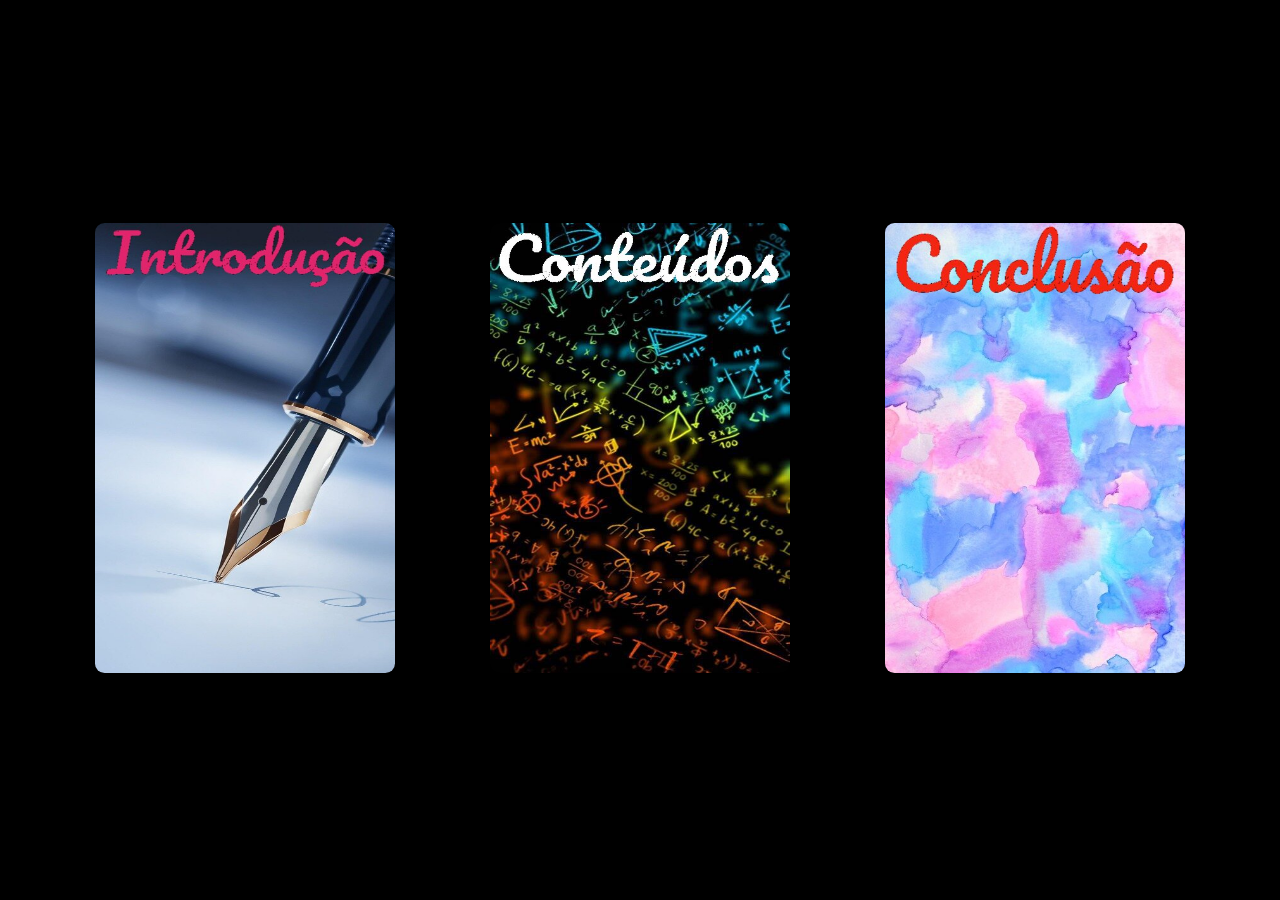
<file: index.html>
<!DOCTYPE html>
<html>

<head>
    <meta charset="UTF-8">
    <meta name="viewport" content="width=device-width, initial-scale=1.0">
    <title>Portfólio</title>
    <link rel="stylesheet" href="css/fade.css">
</head>

<body>
    <script src="js/indexscript.js"></script>
    <div id="cards">
        <div class="card" data-color="blue">
            <a href="introducao.html"><img class="card-front-image card-image" src="imagens/introducao.jpg" /></a>
            <div class="card-faders">
                <img class="card-fader card-image" src="imagens/introducao.jpg" />
                <img class="card-fader card-image" src="imagens/introducao.jpg" />
                <img class="card-fader card-image" src="imagens/introducao.jpg" />
                <img class="card-fader card-image" src="imagens/introducao.jpg" />
                <img class="card-fader card-image" src="imagens/introducao.jpg" />
                <img class="card-fader card-image" src="imagens/introducao.jpg" />
                <img class="card-fader card-image" src="imagens/introducao.jpg" />
                <img class="card-fader card-image" src="imagens/introducao.jpg" />
            </div>
        </div>
        <div class="card" data-color="green">
            <a href="conteudos.html"><img class="card-front-image card-image" src="imagens/conteudos.jpg" /></a>
            <div class="card-faders">
                <img class="card-fader card-image" src="imagens/conteudos.jpg" />
                <img class="card-fader card-image" src="imagens/conteudos.jpg" />
                <img class="card-fader card-image" src="imagens/conteudos.jpg" />
                <img class="card-fader card-image" src="imagens/conteudos.jpg" />
                <img class="card-fader card-image" src="imagens/conteudos.jpg" />
                <img class="card-fader card-image" src="imagens/conteudos.jpg" />
                <img class="card-fader card-image" src="imagens/conteudos.jpg" />
                <img class="card-fader card-image" src="imagens/conteudos.jpg" />
            </div>
        </div>
        <div class="card" data-color="brown">
            <img onclick="alerta()" class="card-front-image card-image" src="imagens/conclusao.jpg" />
            <div class="card-faders">
                <img class="card-fader card-image" src="imagens/conclusao.jpg" />
                <img class="card-fader card-image" src="imagens/conclusao.jpg" />
                <img class="card-fader card-image" src="imagens/conclusao.jpg" />
                <img class="card-fader card-image" src="imagens/conclusao.jpg" />
                <img class="card-fader card-image" src="imagens/conclusao.jpg" />
                <img class="card-fader card-image" src="imagens/conclusao.jpg" />
                <img class="card-fader card-image" src="imagens/conclusao.jpg" />
                <img class="card-fader card-image" src="imagens/conclusao.jpg" />
            </div>
        </div>
    </div>
</body>

</html>
</file>
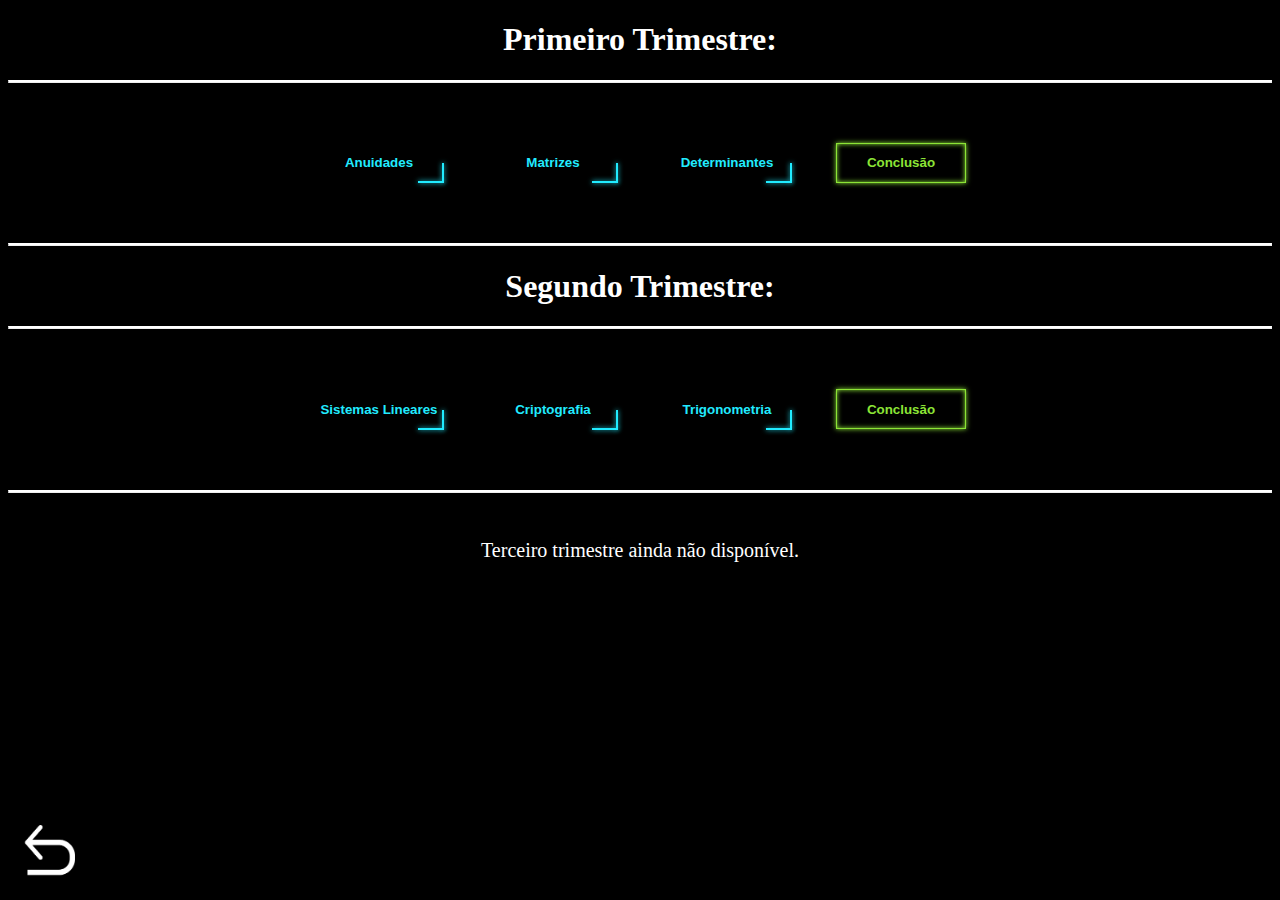
<file: conteudos.html>
<!DOCTYPE html>
<html>

<head>
    <meta charset="UTF-8">
    <meta name="viewport" content="width=device-width, initial-scale=1.0">
    <title>Conteúdos</title>
    <link rel="stylesheet" href="css/conteudos.css">
</head>

<body>
    <a href="index.html"><img src="imagens/seta.png" id="seta"></a>
    <h1>Primeiro Trimestre:</h1>
    <hr>
    <div class="frame">
        <a href="primeirotrimestre/anuidades.html"><button class="custom-btn btn"><b>Anuidades</b></button></a>
        <a href="primeirotrimestre/matrizes.html"><button class="custom-btn btn"><b>Matrizes</b></button></a>
        <a href="primeirotrimestre/determinantes.html"><button class="custom-btn btn"><b>Determinantes</b></button></a>
        <a href="primeirotrimestre/conclusao.html"><button class="custom-btn btn-2"><b>Conclusão</b></button></a>
    </div>
    <hr>
    <h1>Segundo Trimestre:</h1>
    <hr>
    <div class="frame">
        <a href="segundotrimestre/sistemas.html"><button class="custom-btn btn"><b>Sistemas Lineares</b></button></a>
        <a href="segundotrimestre/criptografia.html"><button class="custom-btn btn"><b>Criptografia</b></button></a>
        <a href="segundotrimestre/trigonometria.html"><button class="custom-btn btn"><b>Trigonometria</b></button></a>
        <a href="segundotrimestre/conclusao.html"><button class="custom-btn btn-2"><b>Conclusão</b></button></a>
    </div>
    <hr>
    <br>
    <p>Terceiro trimestre ainda não disponível.</p>
</body>

</html>
</file>
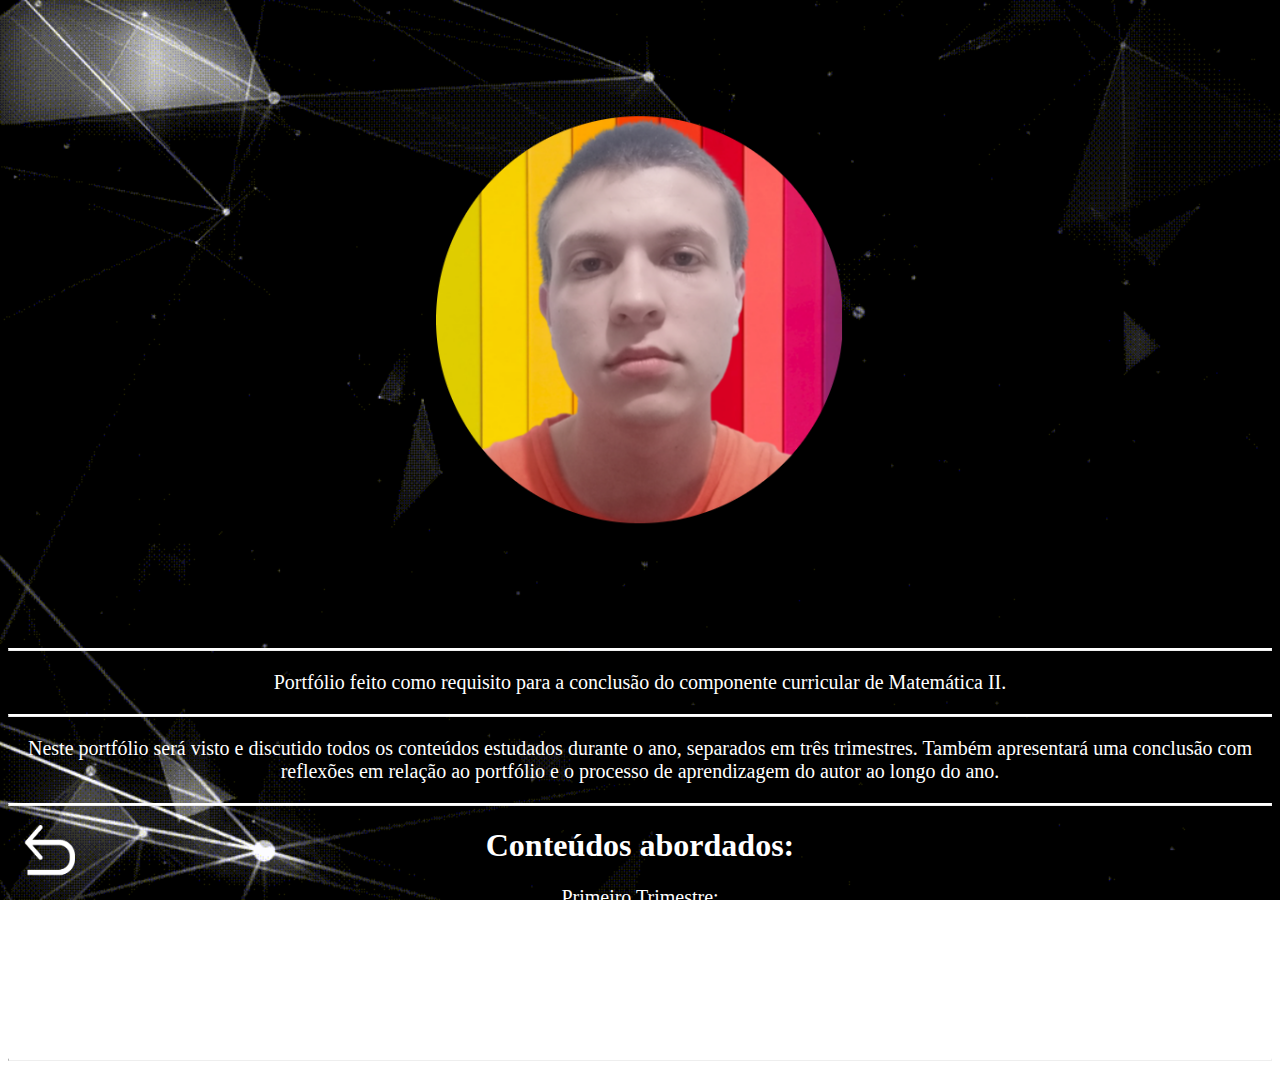
<file: introducao.html>
<!DOCTYPE html>
<html>

<head>
    <meta charset="UTF-8">
    <meta name="viewport" content="width=device-width, initial-scale=1.0">
    <title>Introdução</title>
    <link rel="stylesheet" href="css/intro.css">
</head>

<body>
    <a href="index.html"><img src="imagens/seta.png" id="seta"></a>
    <div id="fadein">
        <h1>
            <span>Portfólio</span>
            <span>feito</span>
            <span>por:</span>
            <br>
            <span id="nome">Vinícius de Lima Kaszmirski</span>
            <br>
            <img src="imagens/foto.png">
            <br>
            <span>Curso:</span>
            <span>Segundo</span>
            <span>Ano</span>
            <span>Informática</span>
            <br>
            <span>Professora:</span>
            <span>Valéria</span>
            <span>Espindola</span>
            <span>Lessa</span>
        </h1>
    </div>
    <hr>
    <p>Portfólio feito como requisito para a conclusão do componente curricular de Matemática II.</p>
    <hr>
    <p>Neste portfólio será visto e discutido todos os conteúdos estudados durante o ano, separados em três trimestres.
        Também apresentará uma conclusão com reflexões em relação ao portfólio e o processo de aprendizagem do autor ao
        longo do ano.</p>
    <hr>
    <h1 id="ca">Conteúdos abordados:</h1>
    <p>Primeiro Trimestre:</p>
    <p>* Anuidades</p>
    <p>* Matrizes</p>
    <p>* Determinantes</p>
    <hr>
</body>

</html>
</file>
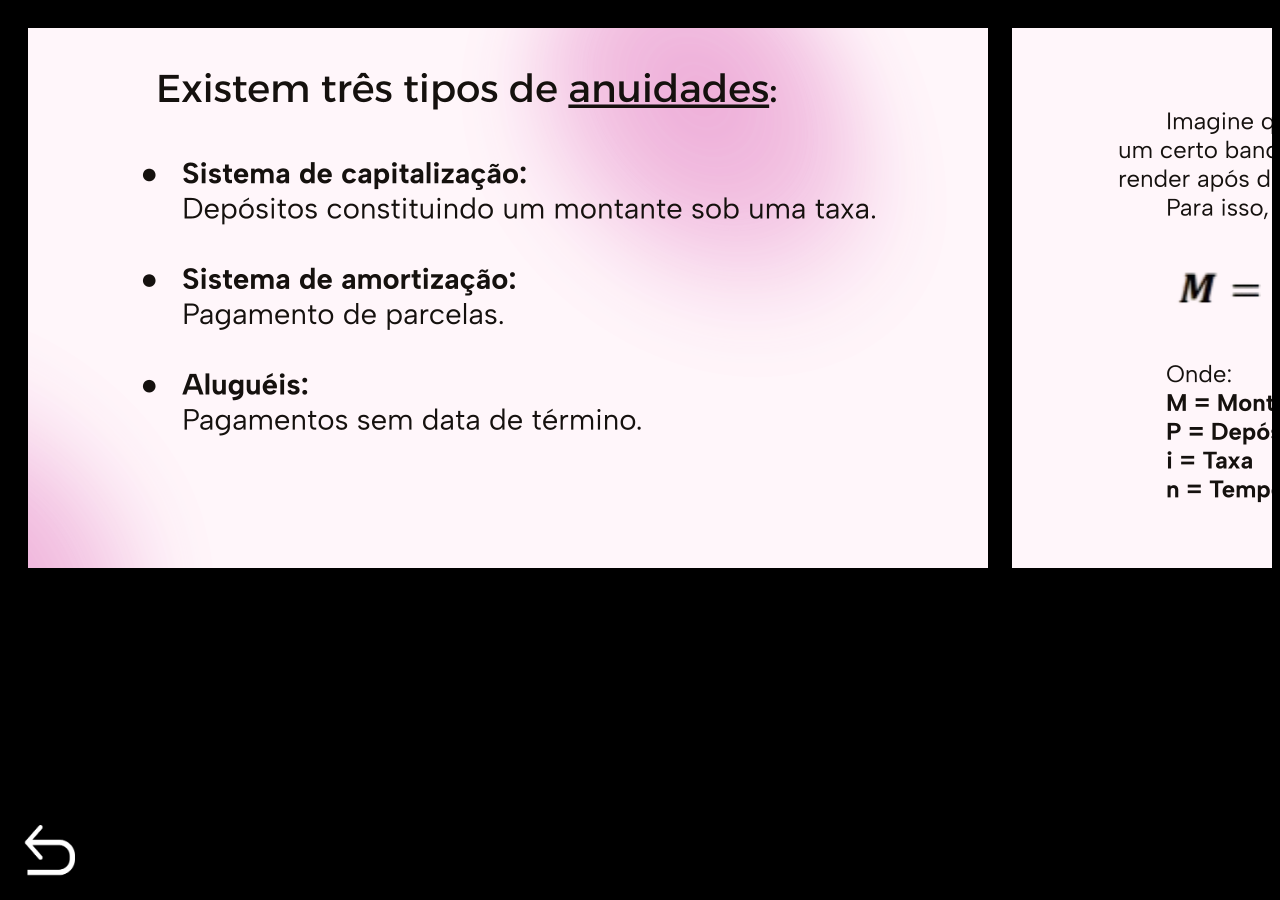
<file: primeirotrimestre/anuidades.html>
<!DOCTYPE html>
<html>

<head>
    <meta charset="UTF-8">
    <meta name="viewport" content="width=device-width, initial-scale=1.0">
    <title>Anuidades</title>
    <link rel="stylesheet" href="../css/scrollimagens.css">
</head>

<body>
    <a href="../conteudos.html"><img src="../imagens/seta.png" id="seta"></a>
    <div class="scroll-container">
        <img src="../imagens/anuidades/anuidades0.png">
        <img src="../imagens/anuidades/anuidades1.png">
        <img src="../imagens/anuidades/anuidades2.png">
        <img src="../imagens/anuidades/anuidades3.png">
        <img src="../imagens/anuidades/anuidades4.png">
        <img src="../imagens/anuidades/anuidades5.png">
    </div>
</body>

</html>
</file>
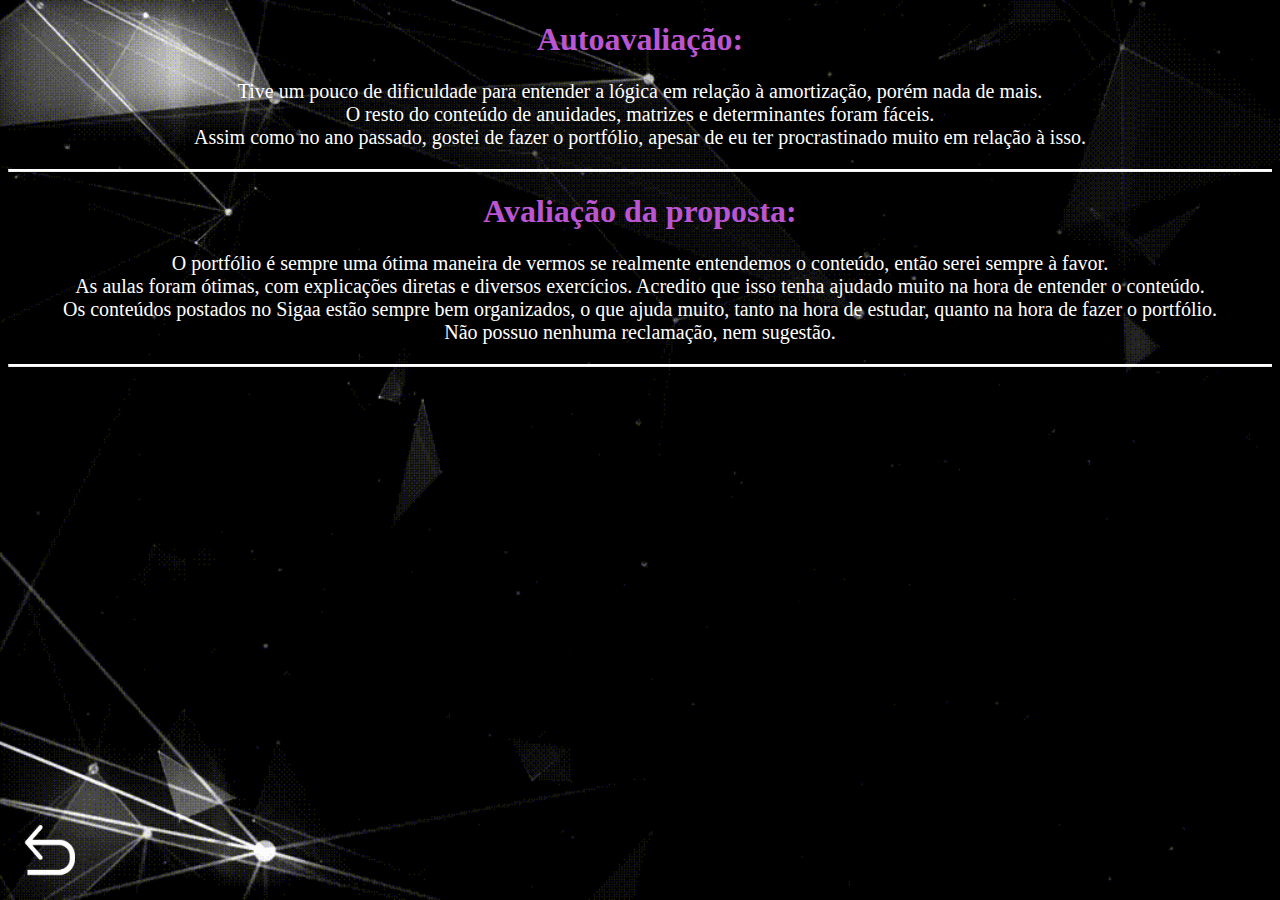
<file: primeirotrimestre/conclusao.html>
<!DOCTYPE html>
<html>
<head>
    <meta charset="UTF-8">
    <meta name="viewport" content="width=device-width, initial-scale=1.0">
    <title>Conclusão</title>
    <link rel="stylesheet" href="../css/conclusao.css">
</head>
<body>
    <a href="../conteudos.html"><img id="seta" src="../imagens/seta.png"></a>
    <h1>Autoavaliação:</h1>
    <p>Tive um pouco de dificuldade para entender a lógica em relação à amortização, porém nada de mais.<br>O resto do conteúdo de anuidades, matrizes e determinantes foram fáceis.<br>Assim como no ano passado, gostei de fazer o portfólio, apesar de eu ter procrastinado muito em relação à isso.</p>
    <hr>
    <h1>Avaliação da proposta:</h1>
    <p>O portfólio é sempre uma ótima maneira de vermos se realmente entendemos o conteúdo, então serei sempre à favor.<br>As aulas foram ótimas, com explicações diretas e diversos exercícios. Acredito que isso tenha ajudado muito na hora de entender o conteúdo.<br>Os conteúdos postados no Sigaa estão sempre bem organizados, o que ajuda muito, tanto na hora de estudar, quanto na hora de fazer o portfólio.<br>Não possuo nenhuma reclamação, nem sugestão.</p>
    <hr>
</body>
</html>
</file>
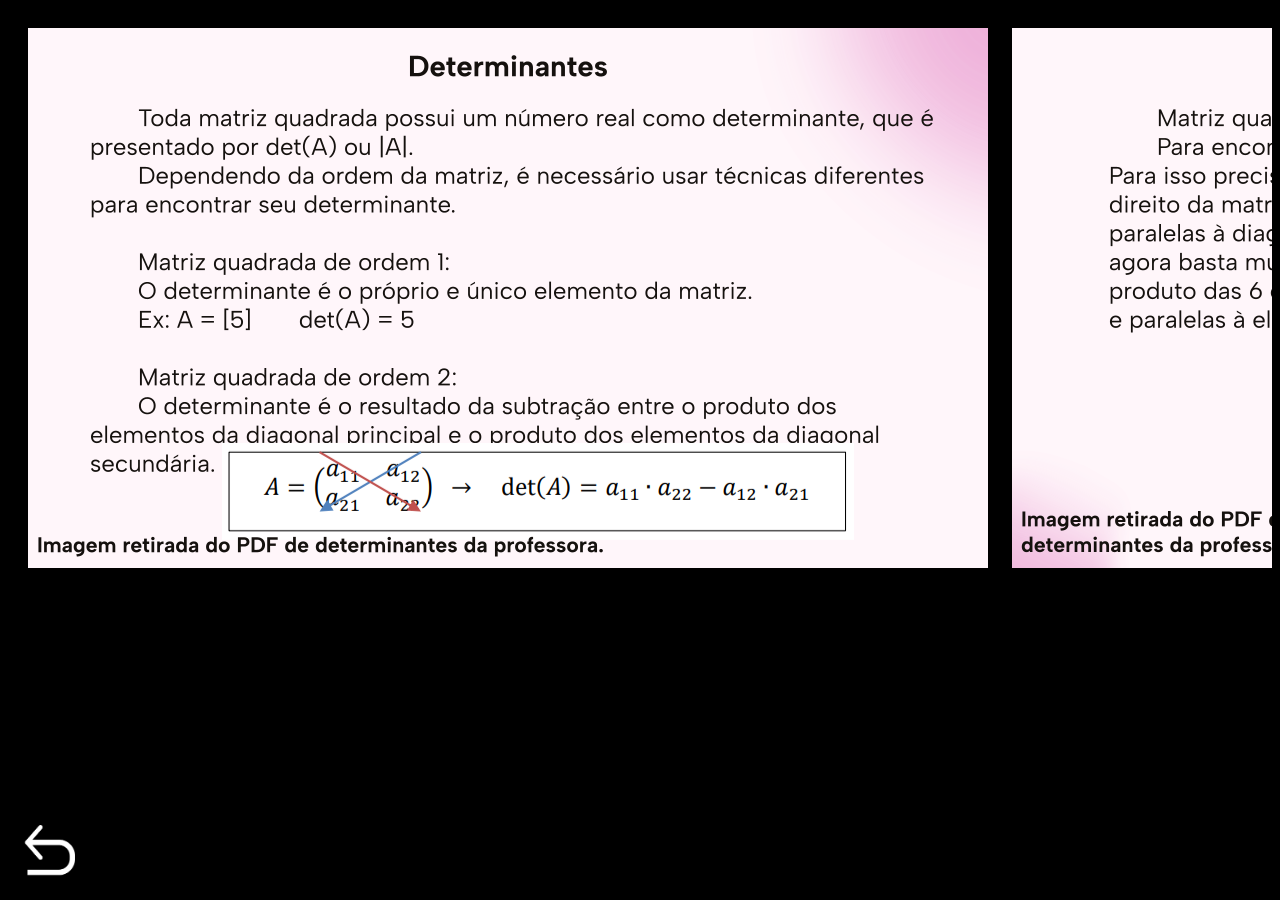
<file: primeirotrimestre/determinantes.html>
<!DOCTYPE html>
<html>
<head>
    <meta charset="UTF-8">
    <meta name="viewport" content="width=device-width, initial-scale=1.0">
    <title>Determinantes</title>
    <link rel="stylesheet" href="../css/scrollimagens.css">
</head>
<body>
    <a href="../conteudos.html"><img src="../imagens/seta.png" id="seta"></a>
    <div class="scroll-container">
        <img src="../imagens/determinantes/determinantes0.png">
        <img src="../imagens/determinantes/determinantes1.png">
        <img src="../imagens/determinantes/determinantes2.png">
        <img src="../imagens/determinantes/determinantes3.png">
    </div>
</body>
</html>
</file>
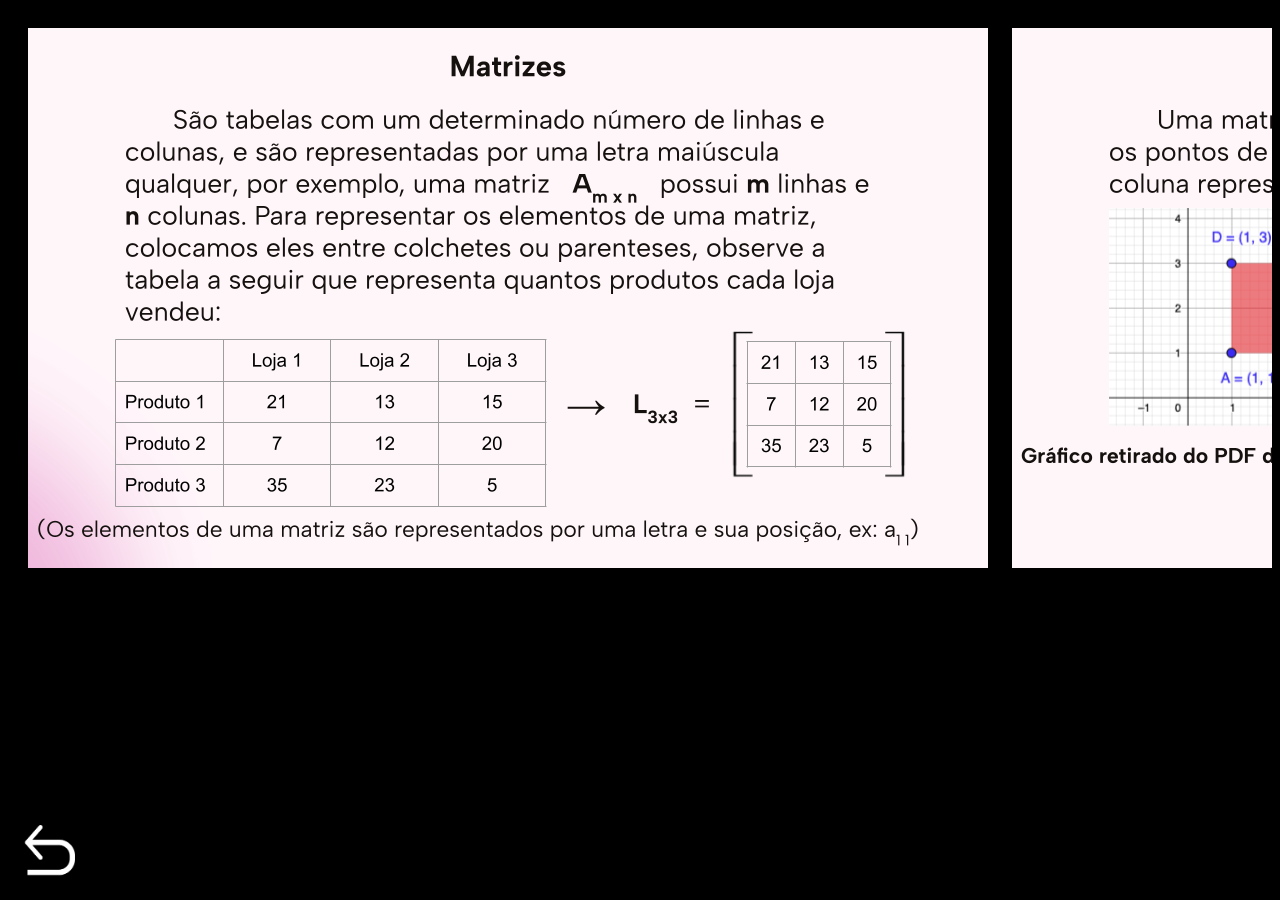
<file: primeirotrimestre/matrizes.html>
<!DOCTYPE html>
<html>
<head>
    <meta charset="UTF-8">
    <meta name="viewport" content="width=device-width, initial-scale=1.0">
    <title>Matrizes</title>
    <link rel="stylesheet" href="../css/scrollimagens.css">
</head>
<body>
    <a href="../conteudos.html"><img src="../imagens/seta.png" id="seta"></a>
    <div class="scroll-container">
        <img src="../imagens/matrizes/matrizes0.png">
        <img src="../imagens/matrizes/matrizes1.png">
        <img src="../imagens/matrizes/matrizes2.png">
        <img src="../imagens/matrizes/matrizes3.png">
        <img src="../imagens/matrizes/matrizes4.png">
        <img src="../imagens/matrizes/matrizes5.png">
        <img src="../imagens/matrizes/matrizes6.png">
        <img src="../imagens/matrizes/matrizes7.png">
        <img src="../imagens/matrizes/matrizes8.png">
        <img src="../imagens/matrizes/matrizes9.png">
        <img src="../imagens/matrizes/matrizes10.png">
        <img src="../imagens/matrizes/matrizes11.png">
        <img src="../imagens/matrizes/matrizes12.png">
    </div>
</body>
</html>
</file>
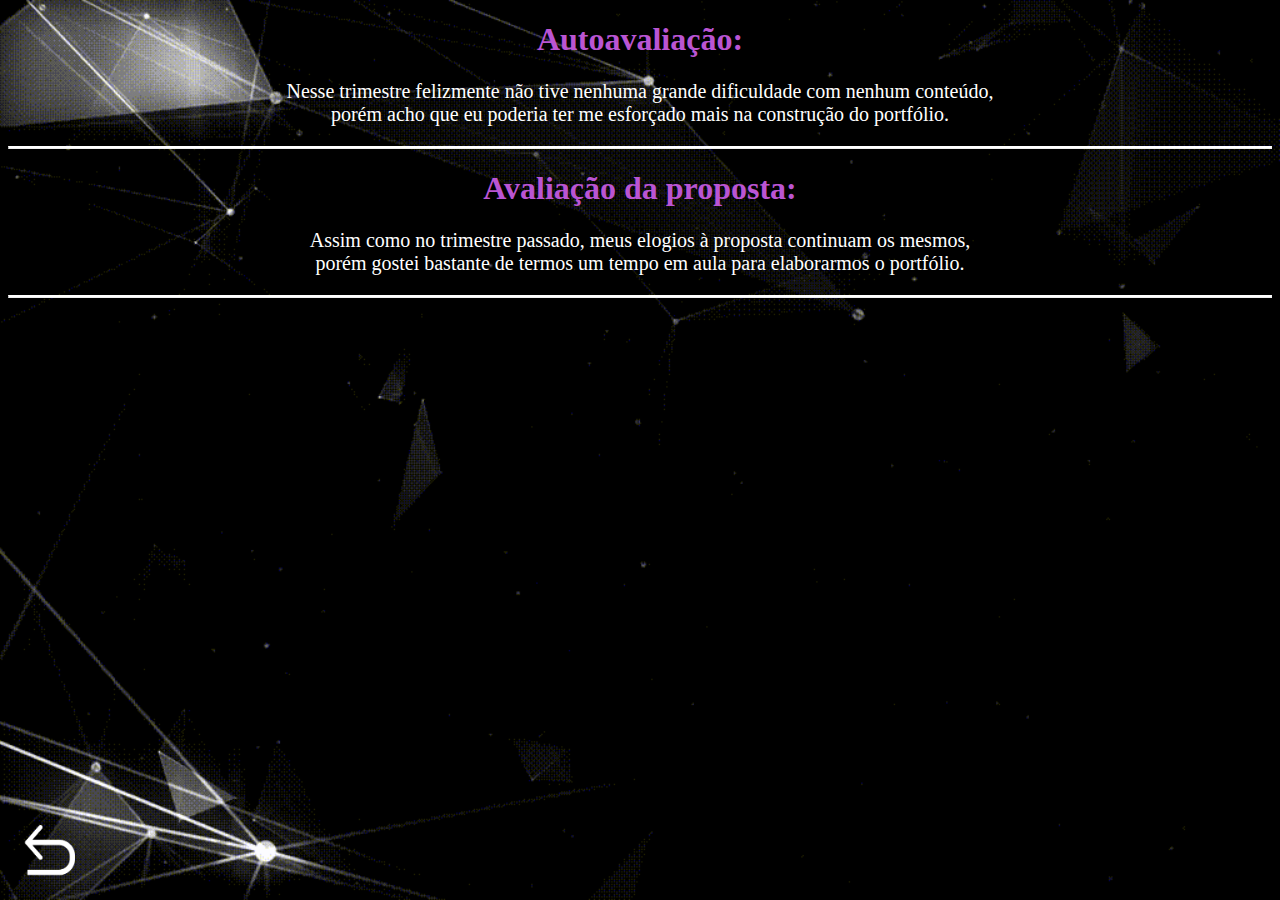
<file: segundotrimestre/conclusao.html>
<!DOCTYPE html>
<html>
<head>
    <meta charset="UTF-8">
    <meta name="viewport" content="width=device-width, initial-scale=1.0">
    <title>Conclusão</title>
    <link rel="stylesheet" href="../css/conclusao.css">
</head>
<body>
    <a href="../conteudos.html"><img id="seta" src="../imagens/seta.png"></a>
    <h1>Autoavaliação:</h1>
    <p>Nesse trimestre felizmente não tive nenhuma grande dificuldade com nenhum conteúdo,<br>porém acho que eu poderia ter me esforçado mais na construção do portfólio.</p>
    <hr>
    <h1>Avaliação da proposta:</h1>
    <p>Assim como no trimestre passado, meus elogios à proposta continuam os mesmos,<br>porém gostei bastante de termos um tempo em aula para elaborarmos o portfólio.</p>
    <hr>
</body>
</html>
</file>
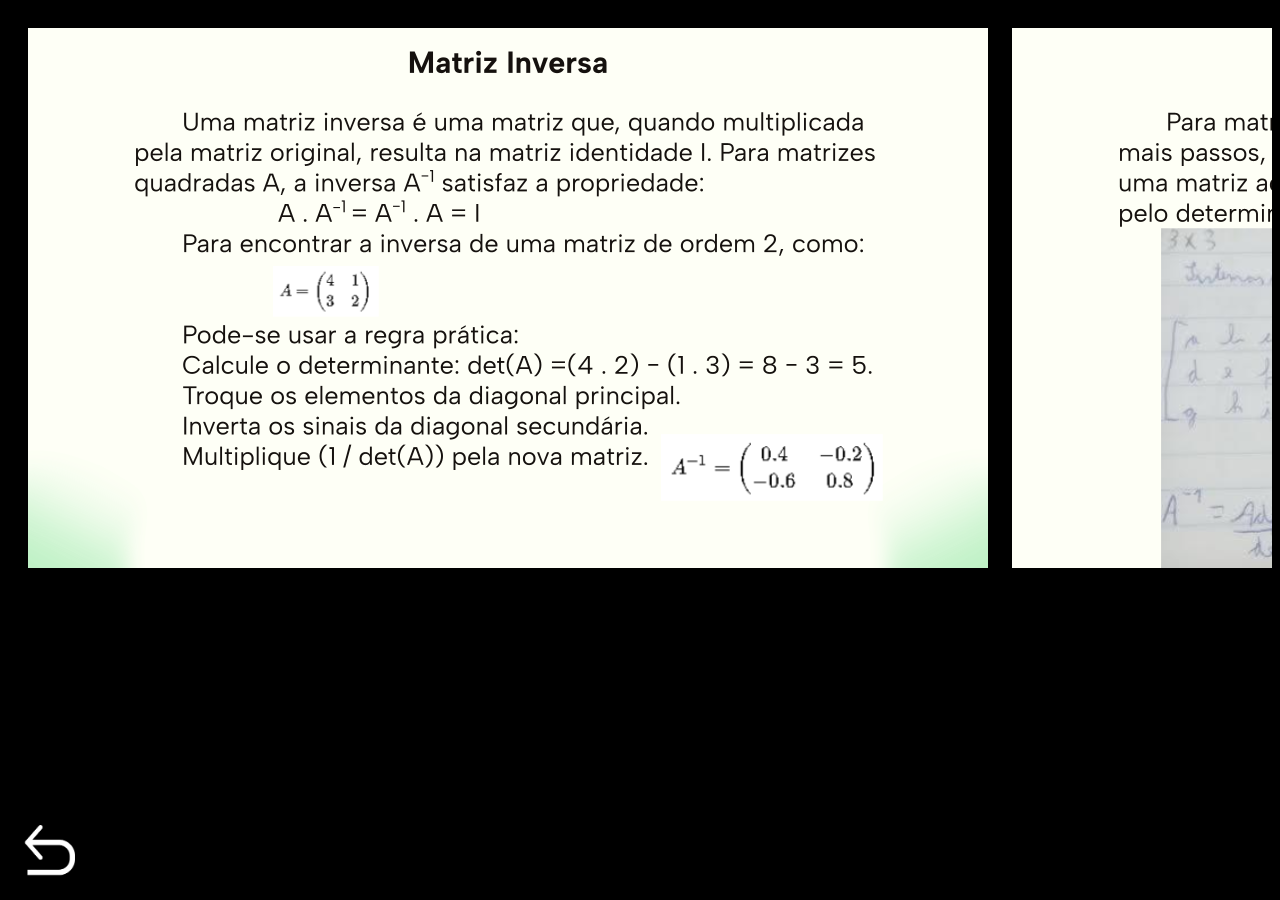
<file: segundotrimestre/criptografia.html>
<!DOCTYPE html>
<html>

<head>
    <meta charset="UTF-8">
    <meta name="viewport" content="width=device-width, initial-scale=1.0">
    <title>Criptografia</title>
    <link rel="stylesheet" href="../css/scrollimagens.css">
</head>

<body>
    <a href="../conteudos.html"><img src="../imagens/seta.png" id="seta"></a>
    <div class="scroll-container">
        <img src="../imagens/criptografia/criptografia1.png">
        <img src="../imagens/criptografia/criptografia2.png">
        <img src="../imagens/criptografia/criptografia3.png">
    </div>
</body>

</html>
</file>
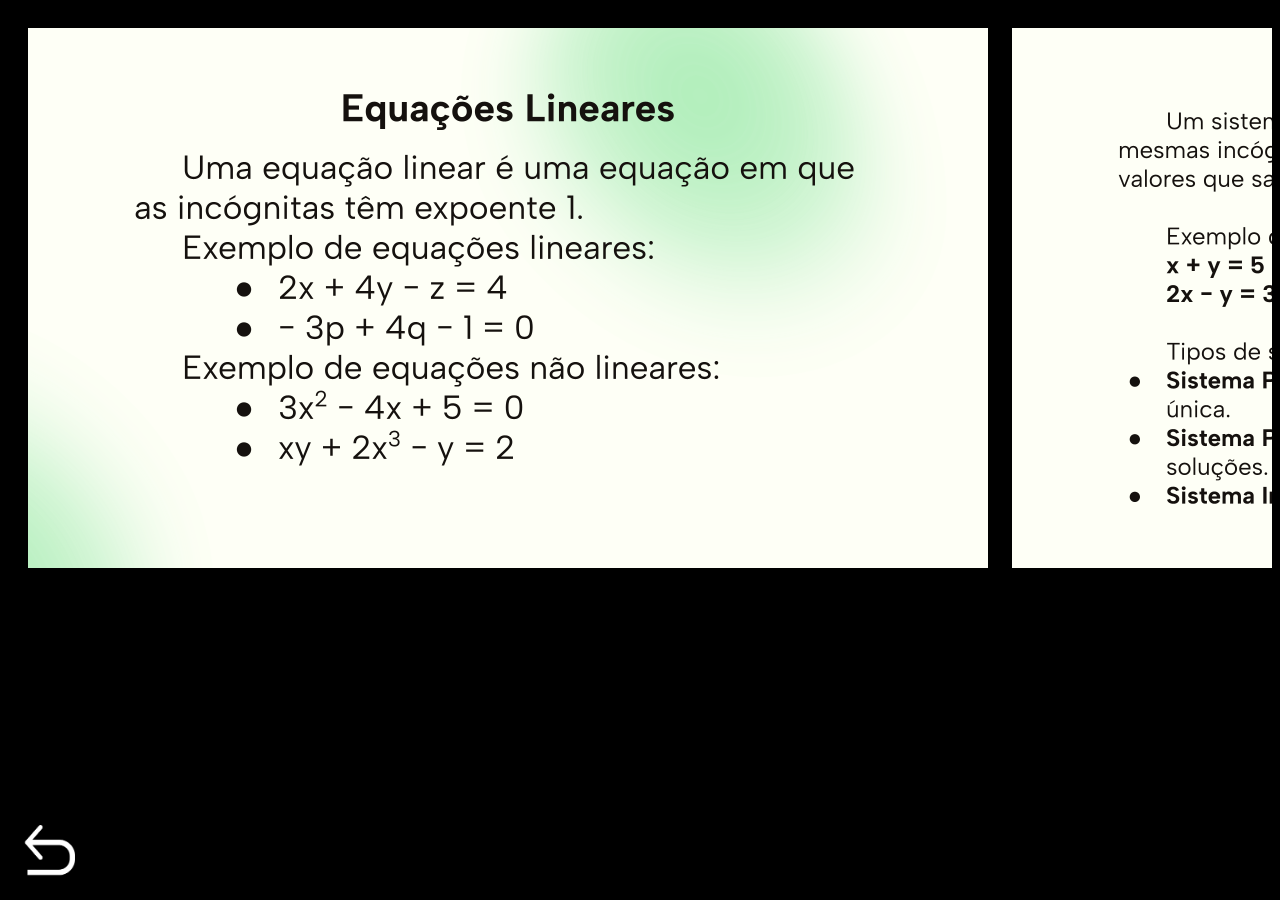
<file: segundotrimestre/sistemas.html>
<!DOCTYPE html>
<html>

<head>
    <meta charset="UTF-8">
    <meta name="viewport" content="width=device-width, initial-scale=1.0">
    <title>Sistemas</title>
    <link rel="stylesheet" href="../css/scrollimagens.css">
</head>

<body>
    <a href="../conteudos.html"><img src="../imagens/seta.png" id="seta"></a>
    <div class="scroll-container">
        <img src="../imagens/sistemas/sistemas1.png">
        <img src="../imagens/sistemas/sistemas2.png">
        <img src="../imagens/sistemas/sistemas3.png">
        <img src="../imagens/sistemas/sistemas4.png">
        <img src="../imagens/sistemas/sistemas5.png">
        <img src="../imagens/sistemas/sistemas6.png">
        <img src="../imagens/sistemas/sistemas7.png">
        <img src="../imagens/sistemas/sistemas8.png">
        <img src="../imagens/sistemas/sistemas9.png">
    </div>
</body>

</html>
</file>
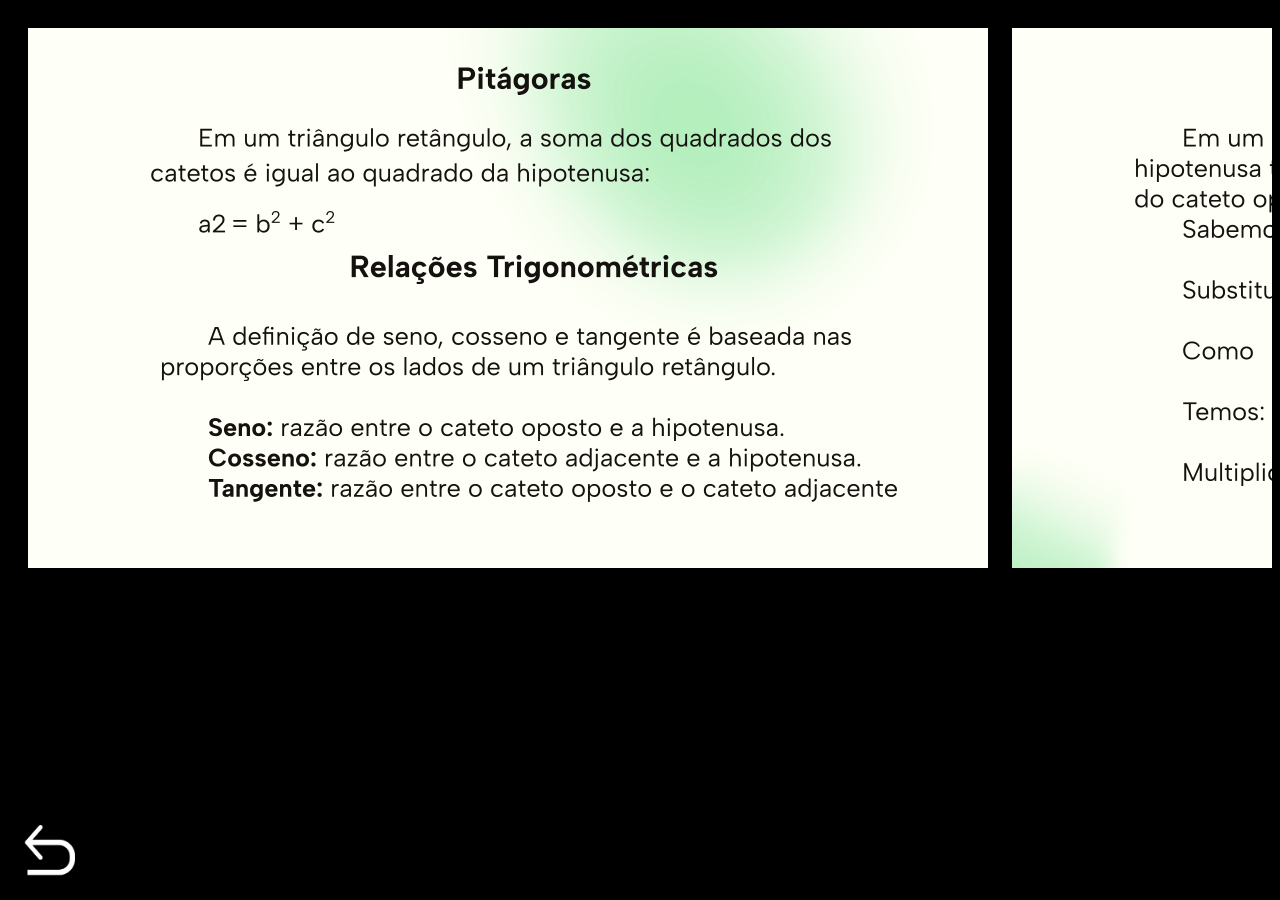
<file: segundotrimestre/trigonometria.html>
<!DOCTYPE html>
<html>

<head>
    <meta charset="UTF-8">
    <meta name="viewport" content="width=device-width, initial-scale=1.0">
    <title>Trigonometria</title>
    <link rel="stylesheet" href="../css/scrollimagens.css">
</head>

<body>
    <a href="../conteudos.html"><img src="../imagens/seta.png" id="seta"></a>
    <div class="scroll-container">
        <img src="../imagens/trigonometria/trigonometria1.png">
        <img src="../imagens/trigonometria/trigonometria2.png">
        <img src="../imagens/trigonometria/trigonometria3.png">
        <img src="../imagens/trigonometria/trigonometria4.png">
        <img src="../imagens/trigonometria/trigonometria5.png">
        <img src="../imagens/trigonometria/trigonometria6.png">
        <img src="../imagens/trigonometria/trigonometria7.png">
    </div>
</body>

</html>
</file>
<file: css/fade.css>
:root {
    --blue-rgb: 92 192 249;
    --green-rgb: 127 46 23;
    --brown-rgb: 255 192 203;
  }
  
  html, body {
    background-color: black;
  }
  
  body {
    min-height: 100vh;
    padding: 0;
    margin: 0;
    display: flex;
    align-items: center;
    justify-content: center;
    transition: background-color 1000ms;
  }
  
  body:has(.card[data-color="blue"]:hover) {
    background-color: rgb(var(--blue-rgb) / 25%);
  }
  
  body:has(.card[data-color="blue"]:hover) {
    background-color: rgb(var(--blue-rgb) / 25%);
  }
  
  body:has(.card[data-color="green"]:hover) {
    background-color: rgb(var(--green-rgb) / 25%);
  }
  
  body:has(.card[data-color="brown"]:hover) {
    background-color: rgb(var(--brown-rgb) / 25%);
  }
  
  #cards {
    width: 100%;
    display: flex;
    justify-content: space-evenly;
  }
  
  .card {
    background-size: cover;
    background-position: center;
    position: relative;
    cursor: pointer;
    outline: none;
    transition: scale 100ms;
  }
  
  .card .card-front-image {
    position: relative;
    z-index: 2;
  }
  
  .card .card-image {
    width: clamp(300px, 20vw, 500px);
    aspect-ratio: 2 / 3;
    border-radius: clamp(0.5rem, 0.75vw, 2rem);
  }
  
  .card-faders {
    height: 100%;
    width: 100%;
    position: absolute;
    left: 0px;
    top: 0px;
    z-index: 1;
    opacity: 0;
    transition: opacity 1500ms;
    pointer-events: none;
  }
  
  .card:hover .card-faders {
    opacity: 1;
  }
  
  .card:active {
    scale: 0.98;
  }
  
  .card-fader {
    position: absolute;
    left: 0px;
    top: 0px;
  }
  
  .card-fader:nth-child(odd) {
    animation: fade-left 3s linear infinite;
  }
  
  .card-fader:nth-child(even) {
    animation: fade-right 3s linear infinite;
  }
  
  .card-fader:is(:nth-child(3), :nth-child(4)) {
    animation-delay: 750ms;
  }
  
  .card-fader:is(:nth-child(5), :nth-child(6)) {
    animation-delay: 1500ms;
  }
  
  .card-fader:is(:nth-child(7), :nth-child(8)) {
    animation-delay: 2250ms;
  }
  
  @media(max-width: 1200px) {
    body {    
      justify-content: flex-start;
      align-items: flex-start;
    }
    
    #cards {
      flex-direction: column; 
      align-items: center;
      gap: 4rem;
      padding: 4rem;
    }
    
    .card .card-image {
      width: 400px;    
    }
  }
  
  @media(max-width: 600px) {
    #cards {
      gap: 2rem;
      padding: 2rem;
    }
    
    .card {
      width: 80%;    
    }
    
    .card .card-image {
      width: 100%;    
    }
  }
  
  @keyframes fade-left {
    from {
      scale: 1;
      translate: 0%;
      opacity: 1;
    }
    
    to {
      scale: 0.8;
      translate: -30%;
      opacity: 0;
    }
  }
  
  @keyframes fade-right {
    from {
      scale: 1;
      translate: 0%;
      opacity: 1;
    }
    
    to {
      scale: 0.8;
      translate: 30%;
      opacity: 0;
    }
  }
</file>
<file: css/conteudos.css>
hr {
    border-top: 2px solid white;
}

h1 {
    color: white;
    text-align: center;
}

p {
    color: white;
    text-align: center;
    font-size: 20px;
}

body {
    background-color: black;
}

#seta {
    position: fixed;
    bottom: 0;
    left: 0;
    width: 50px;
    height: 50px;
    padding-left: 25px;
    padding-bottom: 25px;
}



button {
    margin: 20px;
}

.custom-btn {
    color: #fff;
    width: 130px;
    height: 40px;
    padding: 10px 25px;
    font-family: 'Lato', sans-serif;
    font-weight: 500;
    background: transparent;
    cursor: pointer;
    transition: all 0.3s ease;
    position: relative;
    display: inline-block;
}

.frame {
    width: 90%;
    margin: 40px auto;
    text-align: center;
}

.btn {
    color: #21ebff;
    line-height: 40px;
    padding: 0;
    border: none;
}

.btn span {
    position: relative;
    display: block;
    width: 100%;
    height: 100%;
}

.btn:before,
.btn:after {
    position: absolute;
    content: "";
    right: 0;
    bottom: 0;
    background: #21ebff;
    box-shadow: 0 0 5px #21ebff;
    transition: all 0.3s ease;
}

.btn:before {
    height: 50%;
    width: 2px;
}

.btn:after {
    width: 20%;
    height: 2px;
}

.btn:hover:before {
    height: 100%;
}

.btn:hover:after {
    width: 100%;
}

.btn span:before,
.btn span:after {
    position: absolute;
    content: "";
    left: 0;
    top: 0;
    background: #21ebff;
    box-shadow: 0 0 5px #21ebff;
    transition: all 0.3s ease;
}

.btn span:before {
    width: 2px;
    height: 50%;
}

.btn span:after {
    height: 2px;
    width: 20%;
}

.btn span:hover:before {
    height: 100%;
}

.btn span:hover:after {
    width: 100%;
}

.btn-2 {
    color: #8ce436;
    padding: 0;
    border: 1px solid #8ce436;
    box-shadow: 0 0 5px #8ce436, 0 0 5px inset;
  }
  .btn-2:after {
    position: absolute;
    content: "";
    top: 5px;
    left: 6px;
    width: 90%;
    height: 70%;
    border: 1px solid #8ce436;
    box-shadow: 0 0 5px #8ce436 inset;
    opacity: 0;
    transition: all 0.3s ease;
  }
  .btn-2:hover:after {
    opacity: 1;
  }
</file>
<file: css/intro.css>
@import url("https://fonts.googleapis.com/css?family=Montserrat&display=swap");


#nome {
    color: mediumaquamarine;
}

#seta{
    position: fixed;
    bottom: 0;
    left: 0;
    width: 50px;
    height: 50px;
    padding-left: 25px;
    padding-bottom: 25px;
}

p {
    color: white;
    font-size: 20px;
    text-align: center;
}

hr {
    border-top: 2px solid white;
}

#ca {
    text-align: center;
    max-width: none;
    transform: none;
    animation: none;
    color: white;
}

#fadein {
    display: flex;
    flex-direction: column;
    justify-content: center;
    align-items: center;
}

body {
    background-image: url(../imagens/dark.gif);
    background-size: cover;
    background-repeat: no-repeat;
    background-attachment: fixed;
}

h1 {
    font-family: "Montserrat Medium";
    max-width: 40ch;
    text-align: center;
    transform: scale(0.94);
    animation: scale 3s forwards cubic-bezier(0.5, 1, 0.89, 1);
    color: white;
}

@keyframes scale {
    100% {
        transform: scale(1);
    }
}

span {
    display: inline-block;
    opacity: 0;
    filter: blur(4px);
}

span:nth-child(1) {
    animation: fade-in 0.8s 0.1s forwards cubic-bezier(0.11, 0, 0.5, 0);
}

span:nth-child(2) {
    animation: fade-in 0.8s 0.2s forwards cubic-bezier(0.11, 0, 0.5, 0);
}

span:nth-child(3) {
    animation: fade-in 0.8s 0.3s forwards cubic-bezier(0.11, 0, 0.5, 0);
}

span:nth-child(4) {
    animation: fade-in 0.8s 0.4s forwards cubic-bezier(0.11, 0, 0.5, 0);
}

span:nth-child(5) {
    animation: fade-in 0.8s 0.5s forwards cubic-bezier(0.11, 0, 0.5, 0);
}

span:nth-child(6) {
    animation: fade-in 0.8s 0.6s forwards cubic-bezier(0.11, 0, 0.5, 0);
}

span:nth-child(7) {
    animation: fade-in 0.8s 0.7s forwards cubic-bezier(0.11, 0, 0.5, 0);
}

span:nth-child(8) {
    animation: fade-in 0.8s 0.8s forwards cubic-bezier(0.11, 0, 0.5, 0);
}

span:nth-child(9) {
    animation: fade-in 0.8s 0.9s forwards cubic-bezier(0.11, 0, 0.5, 0);
}

span:nth-child(10) {
    animation: fade-in 0.8s 1s forwards cubic-bezier(0.11, 0, 0.5, 0);
}

span:nth-child(11) {
    animation: fade-in 0.8s 1.1s forwards cubic-bezier(0.11, 0, 0.5, 0);
}

span:nth-child(12) {
    animation: fade-in 0.8s 1.2s forwards cubic-bezier(0.11, 0, 0.5, 0);
}

span:nth-child(13) {
    animation: fade-in 0.8s 1.3s forwards cubic-bezier(0.11, 0, 0.5, 0);
}

span:nth-child(14) {
    animation: fade-in 0.8s 1.4s forwards cubic-bezier(0.11, 0, 0.5, 0);
}

span:nth-child(15) {
    animation: fade-in 0.8s 1.5s forwards cubic-bezier(0.11, 0, 0.5, 0);
}

span:nth-child(16) {
    animation: fade-in 0.8s 1.6s forwards cubic-bezier(0.11, 0, 0.5, 0);
}

span:nth-child(17) {
    animation: fade-in 0.8s 1.7s forwards cubic-bezier(0.11, 0, 0.5, 0);
}

span:nth-child(18) {
    animation: fade-in 0.8s 1.8s forwards cubic-bezier(0.11, 0, 0.5, 0);
}

@keyframes fade-in {
    100% {
        opacity: 1;
        filter: blur(0);
    }
}
</file>
<file: css/scrollimagens.css>
#seta{
    position: fixed;
    bottom: 0;
    left: 0;
    width: 50px;
    height: 50px;
    padding-left: 25px;
    padding-bottom: 25px;
}

div.scroll-container {
    background-color: black;
    overflow: auto;
    white-space: nowrap;
    padding: 10px;
}

div.scroll-container img {
    padding: 10px;
}

body {
    background-color: black;
}

::-webkit-scrollbar {
    width: 20px;
}

::-webkit-scrollbar-track {
    box-shadow: inset 0 0 5px rgb(236, 224, 224);
    border-radius: 10px;
}

::-webkit-scrollbar-thumb {
    background: rgb(0, 247, 255);
    border-radius: 10px;
}
</file>
<file: css/conclusao.css>
body {
    background-image: url(../imagens/dark.gif);
    background-size: cover;
    background-repeat: no-repeat;
    background-attachment: fixed;
}

h1 {
    color: mediumorchid;
    text-align: center;
}

p {
    color: white;
    font-size: 20px;
    text-align: center;
}

hr {
    border-top: 2px solid white;
}

#seta {
    position: fixed;
    bottom: 0;
    left: 0;
    width: 50px;
    height: 50px;
    padding-left: 25px;
    padding-bottom: 25px;
}
</file>
